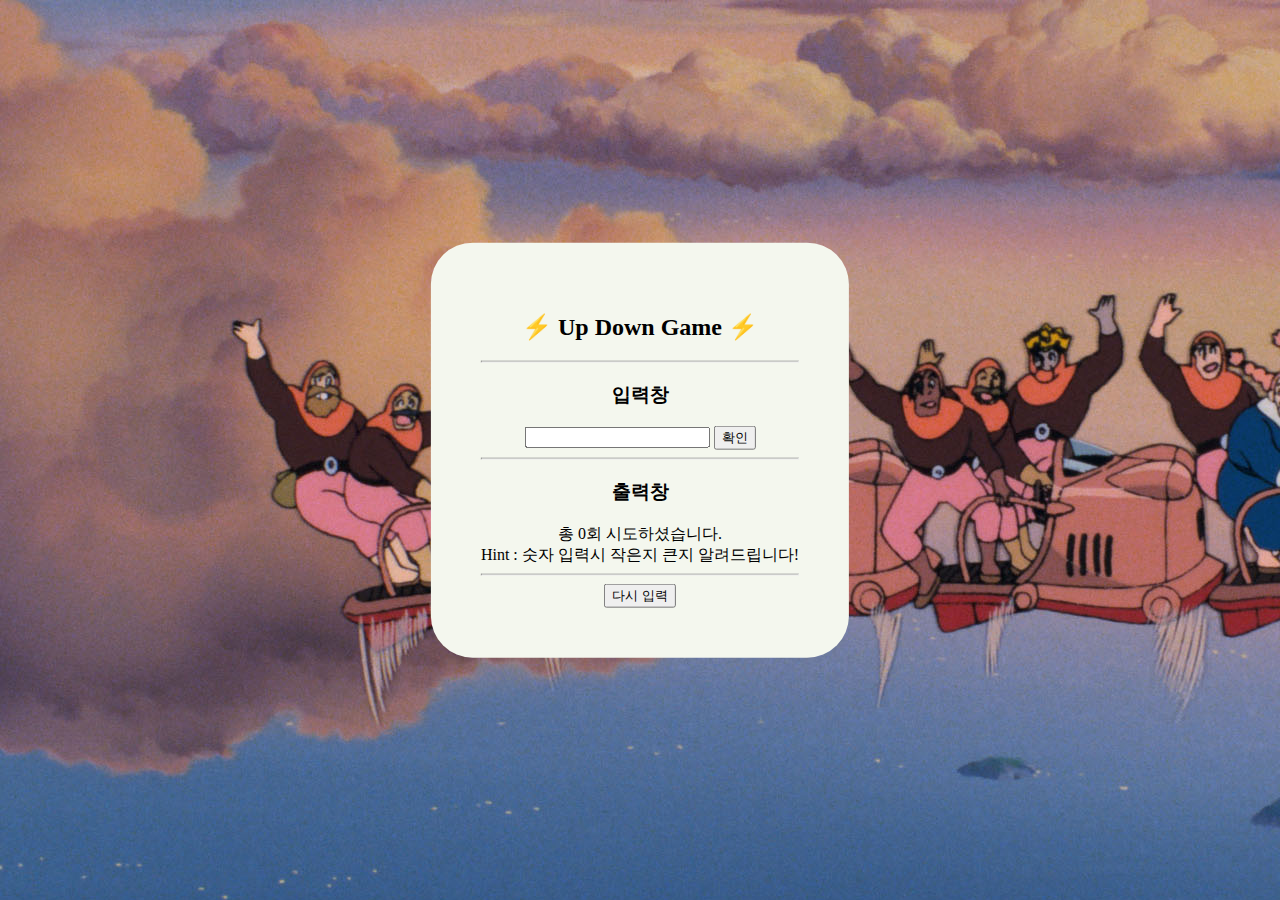
<file: UpDownGame/index.html>
<!DOCTYPE html>
<html lang="en">
<head>
    <meta charset="UTF-8">
    <meta name="viewport" content="width=device-width, initial-scale=1.0">
    <title>Document</title>
    <link rel="stylesheet" href="style.css">
</head>
<body>

    <div id="info_part">
        <h2>⚡ Up Down Game ⚡</h2>
        <hr>
        <h3>입력창</h3>
        <input type="number" id="num" >
        <input type="button" value="확인" id="input_but">
        <hr>
        <h3>출력창</h3>
        <div id="result"></div>
        총 <span id="try">0</span>회 시도하셨습니다.
        <br>
        Hint : <span id="explain">숫자 입력시 작은지 큰지 알려드립니다!</span>
        <br>
        <hr>
        <input type="button" value="다시 입력" id="retry_but">
    </div>
    <script src="count.js"></script>
</body>
</html>
</file>
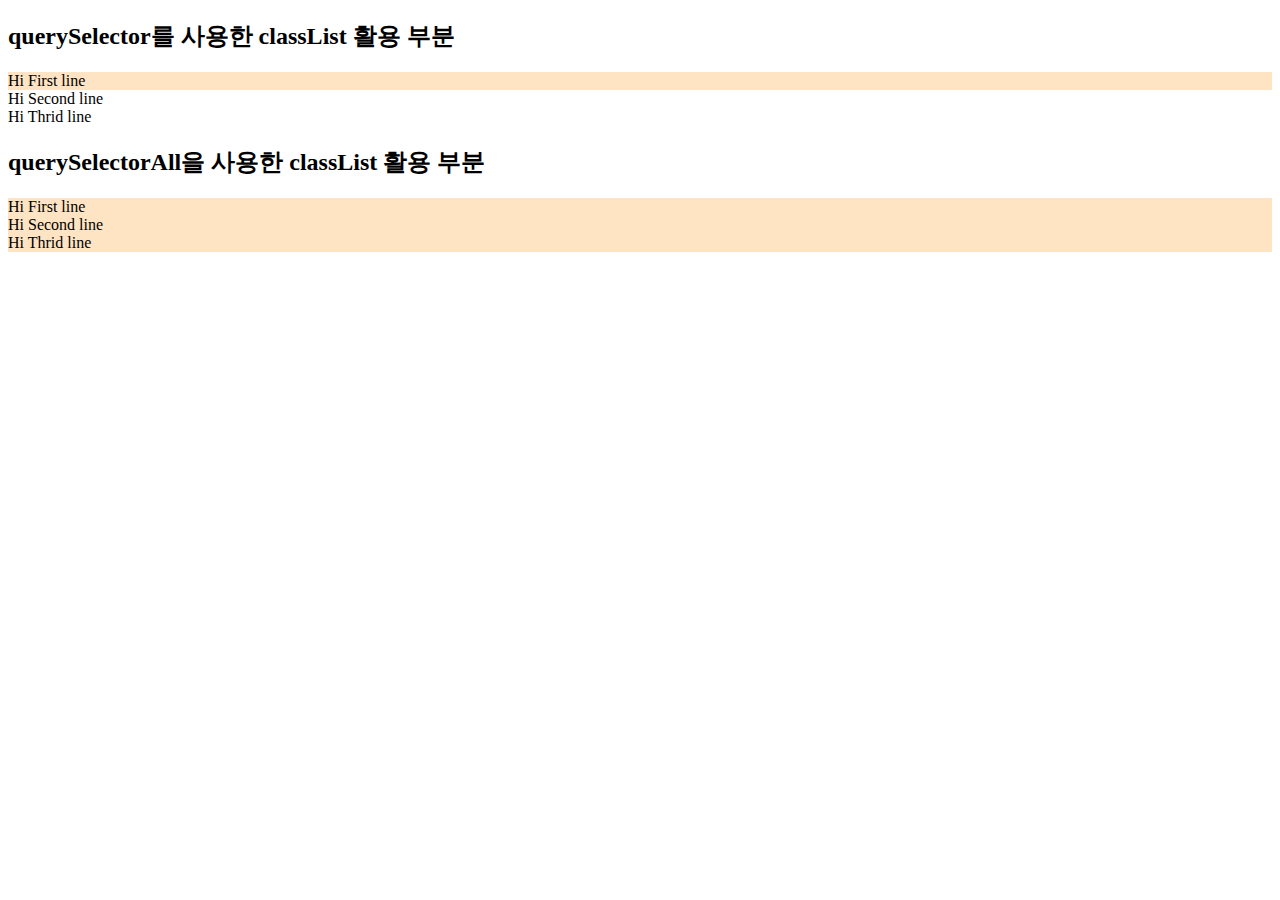
<file: Test/ClassList/test.html>
<!DOCTYPE html>
<html lang="en">
<head>
    <meta charset="UTF-8">
    <meta name="viewport" content="width=device-width, initial-scale=1.0">
    <title>Document</title>
    <link rel="stylesheet" href="test.css">
</head>
<body>
    <h2>querySelector를 사용한 classList 활용 부분</h2>
    <div class="hiDivInClass">Hi First line</div>
    <div class="hiDivInClass">Hi Second line</div>
    <div class="hiDivInClass">Hi Thrid line</div>

    <h2>querySelectorAll을 사용한 classList 활용 부분</h2>
    <div class="hiDivInClass2">Hi First line</div>
    <div class="hiDivInClass2">Hi Second line</div>
    <div class="hiDivInClass2">Hi Thrid line</div>
    <script src="test.js"></script>
</body>
</html>
</file>
<file: UpDownGame/style.css>
body{
    background-image: url('laputa.jpg');
}
#info_part{
    /*정중앙 정렬*/
    position:absolute;
    left: 50%;
    top:50%;
    transform:translate(-50%, -50%);
    
    text-align: center;
    padding: 50px;

    border-radius: 10%;
    background-color: rgb(244,247,238);
}
</file>
<file: Test/ClassList/test.css>
.backgroundYellow{
    background-color:bisque;
}
</file>
